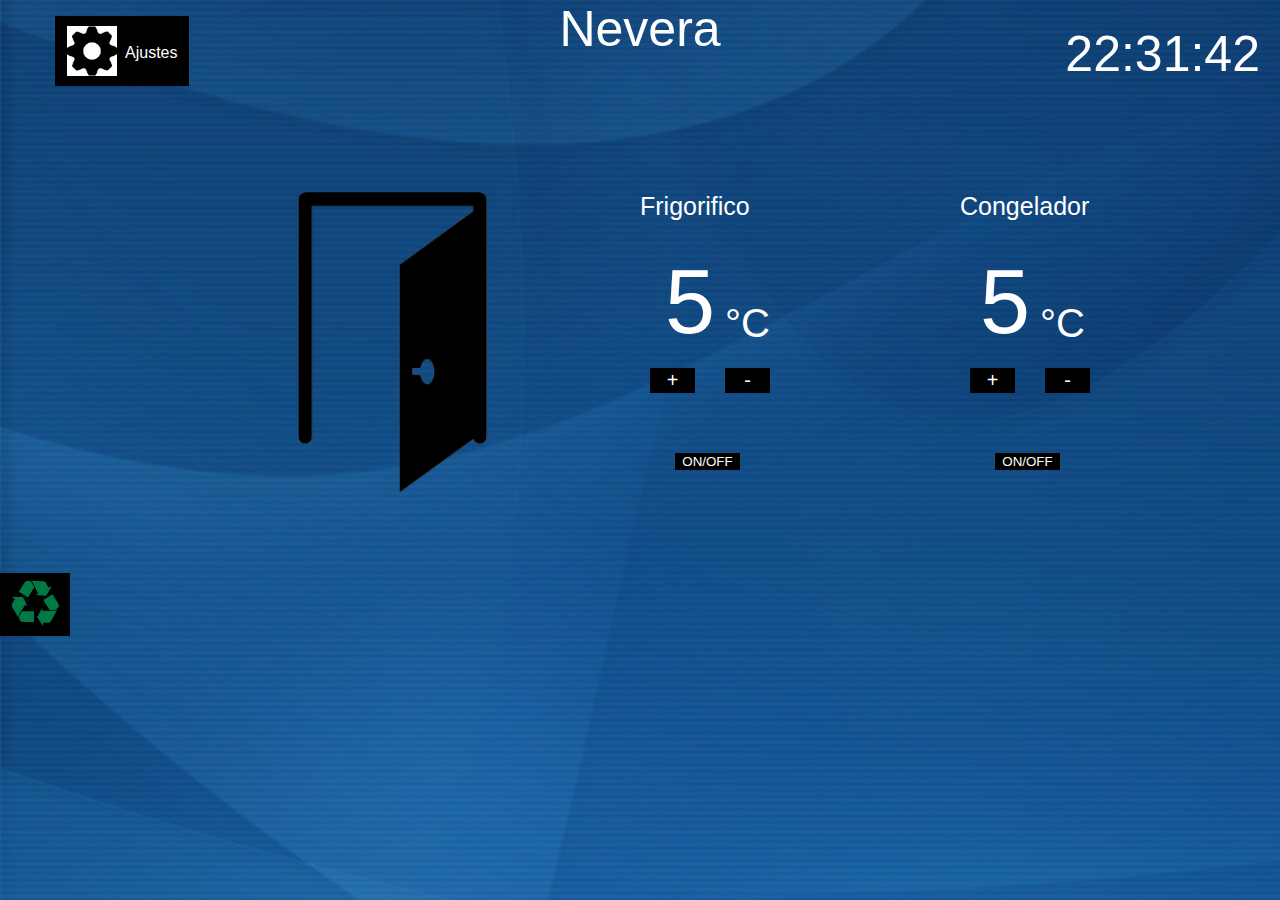
<file: index.html>
<!DOCTYPE html>
<html lang="es">
<head>
	<title>Nevera</title>
	<link rel="stylesheet" type="text/css" href="estilo.css">
</head>
<body>	
	<div id="header">
		<ul class="nav">
			<li>
				<a href=""><img src="ajustes.png" style="width:50px; height:50px"><br>&nbsp Ajustes</br></a>
				<ul>
					<li><a href="">Alarma</a></li>
					<li><a href="">Consumo</a></li>
					<li><a href="">Motor</a></li>
					<li><a href="">Wi-Fi</a></li>
				</ul>
			</li>
		</ul>		
		<div class="titulo">Nevera</div>
		<div class="hora" id="hora"></div>
		<div style="clear: both;"></div>
	</div>
	<div class="col2">
	<img src="puerta.png" class="puerta">
	</div>
	<div class="col">
		<div>Frigorifico</div>
		<div class="tempfrigo" id="tempFrigo"></div>
		<div class="grados">
		&deg;C
		</div>
		<div style="clear: both;"></div>
		<div class="mas">
			<button class="mas2" onclick="subirfrigo()">
				+
			</button>
		</div>
		<div class="menos">
			<button class="menos2" onclick="bajarfrigo()">
				-
			</button>
		</div>
		<div class="encender">
			<button class="encender1" onclick="apagarfrigo()">
				ON/OFF
			</button>
		</div>
	</div>
	<div class="col">
		<div>Congelador</div>
		<div class="tempcong" id="tempCong"></div>
		<div class="grados">
		&deg;C
		</div>
		<div style="clear: both;"></div>
		<div class="mas">
			<button class="mas2" onclick="subircong()">
				+
			</button>
		</div>
		<div class="menos">
			<button class="menos2" onclick="bajarcong()">
				-
			</button>
		</div>
		<div class="encender">
			<button class="encender1" onclick="apagarcong()">
				ON/OFF
			</button>
		</div>
	</div>
	<div style="clear: both;"></div>
	<div class="eco">
		<button>
			<img src="icono-reciclable.png" class="eco2">
		</button>
	</div>
	

	
	<script src="electro.js"></script>
	<script>
		var tempfrigo=5;
		var tempcong=-16;
		var frigoencendido=true;
		var congencendido=true;
		function cambioHora (hora) {
			document.getElementById("hora").innerHTML = hora.getHours() + ":" + hora.getMinutes() + ":" + hora.getSeconds();
		}
		
		function cambioTempFrigo(temp){
			document.getElementById("tempFrigo").innerHTML = Math.round(temp);
				if(temp>tempfrigo && frigoencendido==true){
					electro.motorFrigorifico(true);
				}
				else{
					electro.motorFrigorifico(false);
				}
		}

		function cambioTempCong(temp){
			document.getElementById("tempCong").innerHTML = Math.round (temp);
				if(temp>tempcong && congencendido==true){
						electro.motorCongelador(true);
					}
					else{
						electro.motorCongelador(false);
					}
		}
		
		function subirfrigo(){
		tempfrigo++;
		}
		function bajarfrigo(){
		tempfrigo--;	
		}
		function subircong(){
		tempcong++;
		}
		function bajarcong(){
		tempcong	--;
		}
		
		function apagarfrigo(){
			if(frigoencendido=true){
				frigoencendido=false;
				electro.motorFrigorifico(false);
			}
			else{
				frigoencendido=true;
			}
		}
		
		function apagarcong(){
			if(congencendido=true){
				congencendido=false;
				electro.motorFrigorifico(false);
			}
			else{
				congencendido=true;
			}
		}
		
		electro.hora(cambioHora);
		electro.tempFrigorifico(cambioTempFrigo);
		electro.tempCongelador(cambioTempCong);
	</script>
</body>
</html>
</file>
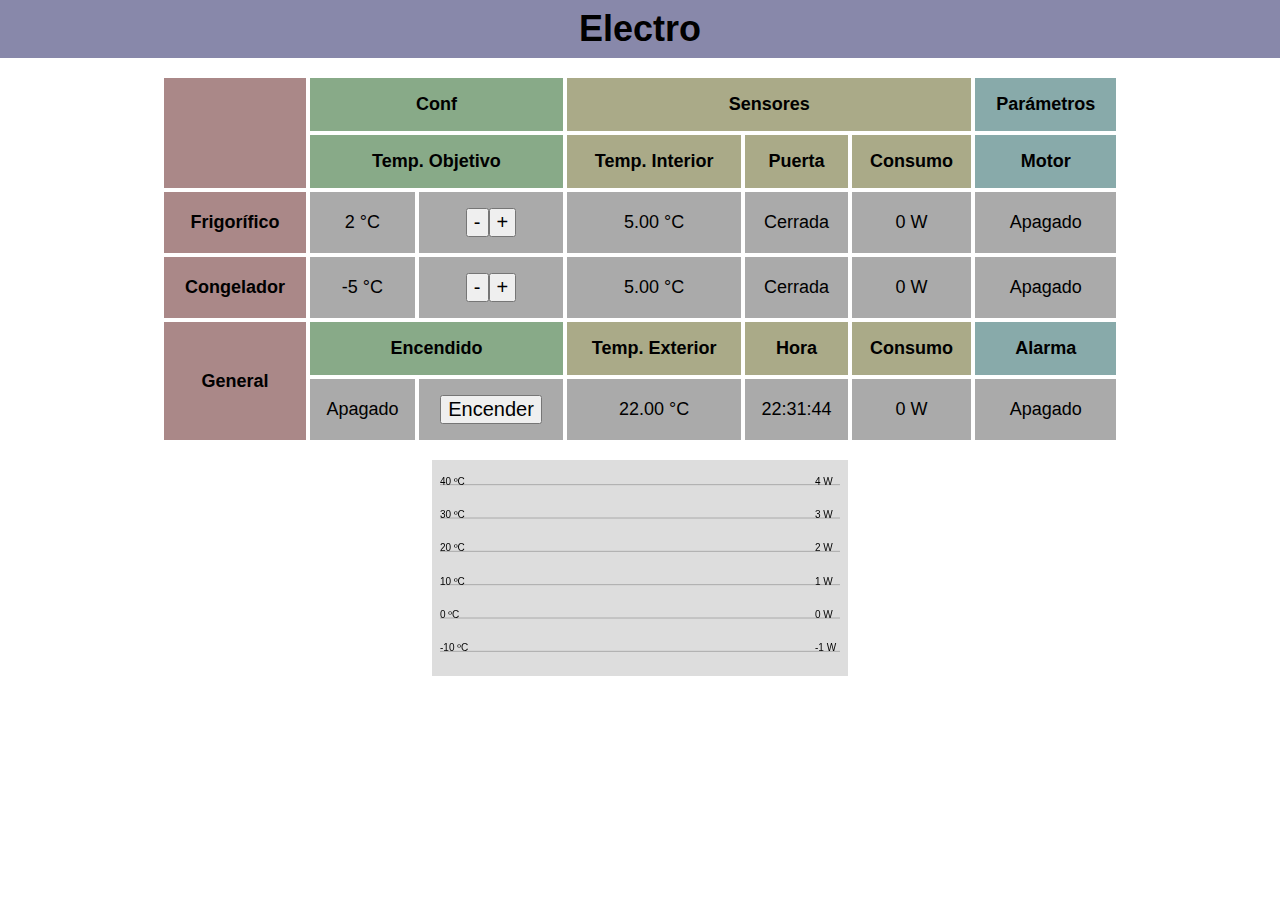
<file: ejemplo.html>
<!doctype html>
<html>
	<head>
		<title>Electro</title>
		<meta charset="UTF-8">
		
		<style>
			html, body { margin: 0; padding: 0; }
			body { font-family: Verdana, Geneva, Tahoma, sans-serif; font-size: 18px; }
			h1 { background-color: #88a; padding: 8px; margin: 0 0 16px 0; text-align: center; }
			nav { display: none; }
			button { font-size: 20px; }
			#datos { width: 75%; margin: auto; border-spacing: 4px; }
			#datos tr > * { padding: 16px 4px; }
			#datos td { background-color: #aaa; text-align: center; }
			#datos th { background-color: #a88; }
			#datos th.conf { background-color: #8a8;}
			#datos th.sensor { background-color: #aa8;}
			#datos th.param { background-color: #8aa;}
			#grafico { background-color: #ddd; margin: 16px auto; padding: 8px; display: block; }
			
			
			@media (max-width: 800px) { /* versión para 800x600 */
				body { font-size: 12px; }
				#datos tr > * { padding: 8px; }
				button { font-size: 12px; }
			}
			
			@media (max-width: 600px) { /* versión movil */
				nav {display: block; text-align: center; margin: 16px; }
	
				body.conf .sensor,
				body.conf .param,
				body.conf .estad { display: none; }
	
				body.sensor .conf,
				body.sensor .param,
				body.sensor .estad { display: none; }
				
				body.param .conf,
				body.param .sensor,
				body.param .estad { display: none; }
	
				body.estad #datos { display: none; }
			}
			
		</style>
	</head>
	<body class="conf">
		<h1>Electro</h1>
		<nav>
			<button onclick="document.getElementsByTagName('body')[0].className = 'conf'">Configuración</button>
			<button onclick="document.getElementsByTagName('body')[0].className = 'sensor'">Sensores</button>
			<button onclick="document.getElementsByTagName('body')[0].className = 'param'">Parámetros</button>
			<button onclick="document.getElementsByTagName('body')[0].className = 'estad'">Estadísticas</button>
		</nav>
		<table id="datos">
			<tr>
				<th rowspan="2"></th>
				<th colspan="2" class="conf">Conf</th>
				<th colspan="3" class="sensor">Sensores</th>
				<th class="param">Par&aacute;metros</th>
			</tr>
			<tr>
				<th class="conf" colspan="2">Temp. Objetivo</th>
				<th class="sensor">Temp. Interior</th>
				<th class="sensor">Puerta</th>
				<th class="sensor">Consumo</th>
				<th class="param">Motor</th>
			</tr>
			<tr class="frigorifico">
				<th>Frigor&iacute;fico</th>
				<td class="conf" id="tempFrigoConf"></td>
				<td class="conf"><button onclick="cambiarTFrigoConf(tFrigoConf - 1)">-</button><button onclick="cambiarTFrigoConf(tFrigoConf + 1)">+</button></td>
				<td class="sensor" id="tempFrigoInterior"></td>
				<td class="sensor" id="puertaFrigo"></td>
				<td class="sensor" id="consumoFrigo"></td>
				<td class="param" id="motorFrigo"></td>
			</tr>
			<tr class="congelador">
				<th>Congelador</th>
				<td class="conf" id="tempCongConf"></td>
				<td class="conf"><button onclick="cambiarTCongConf(tCongConf - 1)">-</button><button onclick="cambiarTCongConf(tCongConf + 1)">+</button></td>
				<td class="sensor" id="tempCongInterior"></td>
				<td class="sensor" id="puertaCong"></td>
				<td class="sensor" id="consumoCong"></td>
				<td class="param" id="motorCong"></td>
			</tr>
			<tr>
				<th rowspan="2">General</th>
				<th class="conf" colspan="2">Encendido</th>
				<th class="sensor">Temp. Exterior</th>
				<th class="sensor">Hora</th>
				<th class="sensor">Consumo</th>
				<th class="param">Alarma</th>
			</tr>
			<tr class="general">
				<td class="conf" id="encendido"></td>
				<td class="conf"><button id="encender" onClick="cambiarEncendido(! encendido)">???</button></td>
				<td class="sensor" id="tempExterior"></td>
				<td class="sensor" id="hora"></td>
				<td class="sensor" id="consumo"></td>
				<td class="param" id="alarma"></td>
			</tr>
		</table>
		
		<div class="estad"><canvas id="grafico" width="400" height="200"></canvas></div>

	<script src="electro.js"></script>
	<script>
		// Frigorifico
		var tFrigoConf;
		function cambiarTFrigoConf (temp) {
			tFrigoConf = temp;
			document.getElementById("tempFrigoConf").innerHTML = temp + " &deg;C";
		}
		cambiarTFrigoConf(2);

		function cambioTFrigoInterior (temp) {
			document.getElementById("tempFrigoInterior").innerHTML = temp.toFixed(2) + " &deg;C"
		}
		electro.tempFrigorifico(cambioTFrigoInterior);

		function cambioPuertaFrigo (estado) {
			document.getElementById("puertaFrigo").innerHTML = estado ? "Abierta" : "Cerrada";
			ajustarMotores();
		}
		electro.puertaFrigorifico(cambioPuertaFrigo);

		function cambioMotorFrigo (estado) {
			document.getElementById("motorFrigo").innerHTML = estado ? "Encendido" : "Apagado";
		}
		electro.motorFrigorifico(cambioMotorFrigo);

		function cambioConsumoFrigo (watios) {
			document.getElementById("consumoFrigo").innerHTML = watios + " W";
			document.getElementById("consumo").innerHTML = watios + electro.consumoCongelador() + " W";
		}
		electro.consumoFrigorifico(cambioConsumoFrigo);

		// Congelador
		var tCongConf;
		function cambiarTCongConf (temp) {
			tCongConf = temp;
			document.getElementById("tempCongConf").innerHTML = temp + " &deg;C";
		}
		cambiarTCongConf(-5);

		function cambioTCongInterior (temp) {
			document.getElementById("tempCongInterior").innerHTML = temp.toFixed(2) + " &deg;C"
		}
		electro.tempCongelador(cambioTCongInterior);

		function cambioPuertaCong (estado) {
			document.getElementById("puertaCong").innerHTML = estado ? "Abierta" : "Cerrada";
			ajustarMotores();
		}
		electro.puertaCongelador(cambioPuertaCong);

		function cambioMotorCong (estado) {
			document.getElementById("motorCong").innerHTML = estado ? "Encendido" : "Apagado";
		}
		electro.motorCongelador(cambioMotorCong);

		function cambioConsumoCong (watios) {
			document.getElementById("consumoCong").innerHTML = watios + " W";
			document.getElementById("consumo").innerHTML = watios + electro.consumoFrigorifico() + " W";
		}
		electro.consumoCongelador(cambioConsumoCong);

		// General
		var encendido;
		function cambiarEncendido (estado) {
			encendido = estado;
			document.getElementById("encendido").innerHTML = estado ? "Encendido" : "Apagado";
			document.getElementById("encender").innerHTML = estado ? "Agagar" : "Encender";
			if (encendido) {
				ajustarMotores();
			} else {
				electro.motorFrigorifico(false);
				electro.motorCongelador(false);
			}
		}
		cambiarEncendido(false);


		function cambioTExterior (temp) {
			document.getElementById("tempExterior").innerHTML = temp.toFixed(2) + " &deg;C"
		}
		electro.tempExterior(cambioTExterior);

		function cambioAlarma (estado) {
			document.getElementById("alarma").innerHTML = estado ? "Encendido" : "Apagado";
		}
		electro.alarma(cambioAlarma);
		
		var valores = [];
		var nValores = 100;
		var n = 0;
		function estadisticas () {
			valores[n % nValores] = {
				te: electro.tempExterior(),
				tf: electro.tempFrigorifico(),
				tc: electro.tempCongelador(),
				cf: tFrigoConf,
				cc: tCongConf,
				wf: electro.consumoFrigorifico(),
				wc: electro.consumoCongelador(),
				mf: (electro.consumoFrigorifico() - (n > 60 ? valores[(n - 60) % nValores].wf : 0)) / Math.min(n + 1, 60) * 10, 
				mc: (electro.consumoCongelador() - (n > 60 ? valores[(n - 60) % nValores].wc : 0)) / Math.min(n + 1, 60) * 10, 
			};
			
			console.log(n, valores[n % nValores]);
			n ++;
			
			var canvas = document.getElementById("grafico");
			var w = canvas.width, h = canvas.height;
			var cntx = canvas.getContext("2d");
			var x, i, ini = Math.max(0, n - nValores);
			var tMin = -15, tMax = 45;
			var eH = w / nValores, eV = h / (tMax - tMin);

			cntx.clearRect(0, 0, w, h);
						
			// Lineas de marcas
			for (var k = tMin + 5 ; k < tMax ; k += 10) {
				cntx.beginPath();
				cntx.moveTo(0, h + (tMin - k) * eV);
				cntx.lineTo(w, h + (tMin - k) * eV)
				cntx.strokeStyle = "#aaa";
				cntx.lineWidth = 1;
				cntx.stroke();
				cntx.fillText(k + " ºC", 0, h + (tMin - k) * eV);
				cntx.fillText((k / 10) + " W", w - 25, h + (tMin - k) * eV);
			}
			
			// Medidas
			var prop = ["te", "tf", "tc", "cf", "cc", "mf", "mc"];
			var color = ["#f00", "#4a4", "#44a", "#0a0", "#00a", "#aa0", "#a0a"];
			for (var k = 0 ; k < prop.length ; k ++) {
				cntx.beginPath();
				for (x = 0, i = ini ; i < n ; i ++, x += eH) {
					y = h + (tMin - valores[i % nValores][prop[k]]) * eV;
					if (x) {
						cntx.lineTo(x, y);
					} else {
						cntx.moveTo(0, y)
					}
				}
				cntx.lineWidth = 2;
				cntx.strokeStyle = color[k],
				cntx.stroke();
			}
		}

		function cambioHora (hora) {
			document.getElementById("hora").innerHTML = hora.getHours() + ":" + hora.getMinutes() + ":" + hora.getSeconds();
			
			ajustarMotores();
			estadisticas();
		}
		electro.hora(cambioHora);

		function ajustarMotores () {
			if (encendido) {
				if (! electro.motorFrigorifico() && ! electro.puertaFrigorifico() && electro.tempFrigorifico() > tFrigoConf) electro.motorFrigorifico(true);
				if (electro.motorFrigorifico() && (electro.puertaFrigorifico() || electro.tempFrigorifico() < tFrigoConf)) electro.motorFrigorifico(false);

				if (! electro.motorCongelador() && ! electro.puertaCongelador() && electro.tempCongelador() > tCongConf) electro.motorCongelador(true);
				if (electro.motorCongelador() && (electro.puertaCongelador() || electro.tempCongelador() < tCongConf)) electro.motorCongelador(false);
			}
		}

	</script>

	</body>


</html>
</file>
<file: estilo.css>
html,body{
	margin:0px;
	background: url(fondo.jpg) no-repeat fixed;
}

.col{
	width:25%;
	float: left;
	color: white;
	margin-top: 15%;
	font-size: 25px;
	font-family:Arial, Helvetica, sans-serif;
}

.grados{
	position: relative;
	float: left;
	margin-left:10px;
	margin-top:80px;
	font-size: 40px;
}
.tempfrigo{

	margin-left: 25px;
	margin-top:30px;
	display: block;
	font-size: 90px;
	float:left;
}

.tempcong{

	margin-left: 20px;
	margin-top:30px;
	display: block;
	font-size: 90px;
	float:left;
}

.col2{
	width:50%;
	float: left;
}

.puerta{
	width:60%; 
	margin-left:200px; 
	margin-top:150px;	
}

#header {
	font-family:Arial, Helvetica, sans-serif;
	position: absolute;
	top: 0px;
	left: 0px;
	width: 100%;
}

.mas{
	float:left;
	margin-top:10px;
	margin-left:10px;
}

.mas2{
	font-size: 20px;
	width:45px;
	height:25px;
}

.menos{
	margin-top:10px;
	float: left;
	margin-left:30px;
}

.menos2{
	font-size: 20px;
	width:45px;
	height:25px;
}

.encender{
	clear: both;
}

.encender1{
	margin-left: 35px;
	margin-top: 60px;
	width: 65px;
}

button{
	background-color: black;
	border: 0px;
	width: 10%;
	color: white;
}

.eco{
	width:55%;
	margin-top: 35px;
}

.eco2{
	width:100%;
}

.nav{
	position: absolute;
	margin-left:15px;
}

.titulo{
	font-size: 50px;
	color: white;
	position: absolute;
	text-align: center;
	width: 100%;
}

.hora{
	display: block;
	font-size: 50px;
	color: white;
	position: absolute;
	right: 20px;
	top: 25px;
}

ul, ol {
	list-style:none;
}

.nav > li {
	float:left;
}

.nav li a {
	background-color:#000;
	color:#fff;
	text-decoration:none;
	padding:10px 12px;
	display:flex;
}

.nav li a:hover {
	background-color:#434343;
}

.nav li ul {
	display:none;
	min-width:140px;
}

.nav li:hover > ul {
	display:flex;
}

.nav li ul li {
	position:relative;
}

.nav li ul li ul {
	right:-120px;
	top:0px;
}

@media screen and (max-width: 799px){
	#header {
	top:2px;
	left: 0px;
	}
	
	.puerta{
		width:80%;  
		margin-left:10%; 
		margin-top:120%;
	}
	.hora{
		font-size:40px;
		right:20px;	
	}
	
	.nav li:hover > ul {
		display:block;
	}
	
	.nav li a {
	padding:5px 6px;
	}
	
	.titulo{
		display: none;
	}
	
	button{
	background-color: black;
	border: 0px;
	margin-top: 60%;
	margin-left: 10%;
	width: 20%;
	}
	
	.col{
	width:25%;
	float: left;
	color: white;
	margin-top: 60%;
	font-size: 15px;
	}
	
	.eco{
		width:55%;
		margin-top: 35px;
	}

	.eco2{
		width:100%;
	}
	
}
</file>
